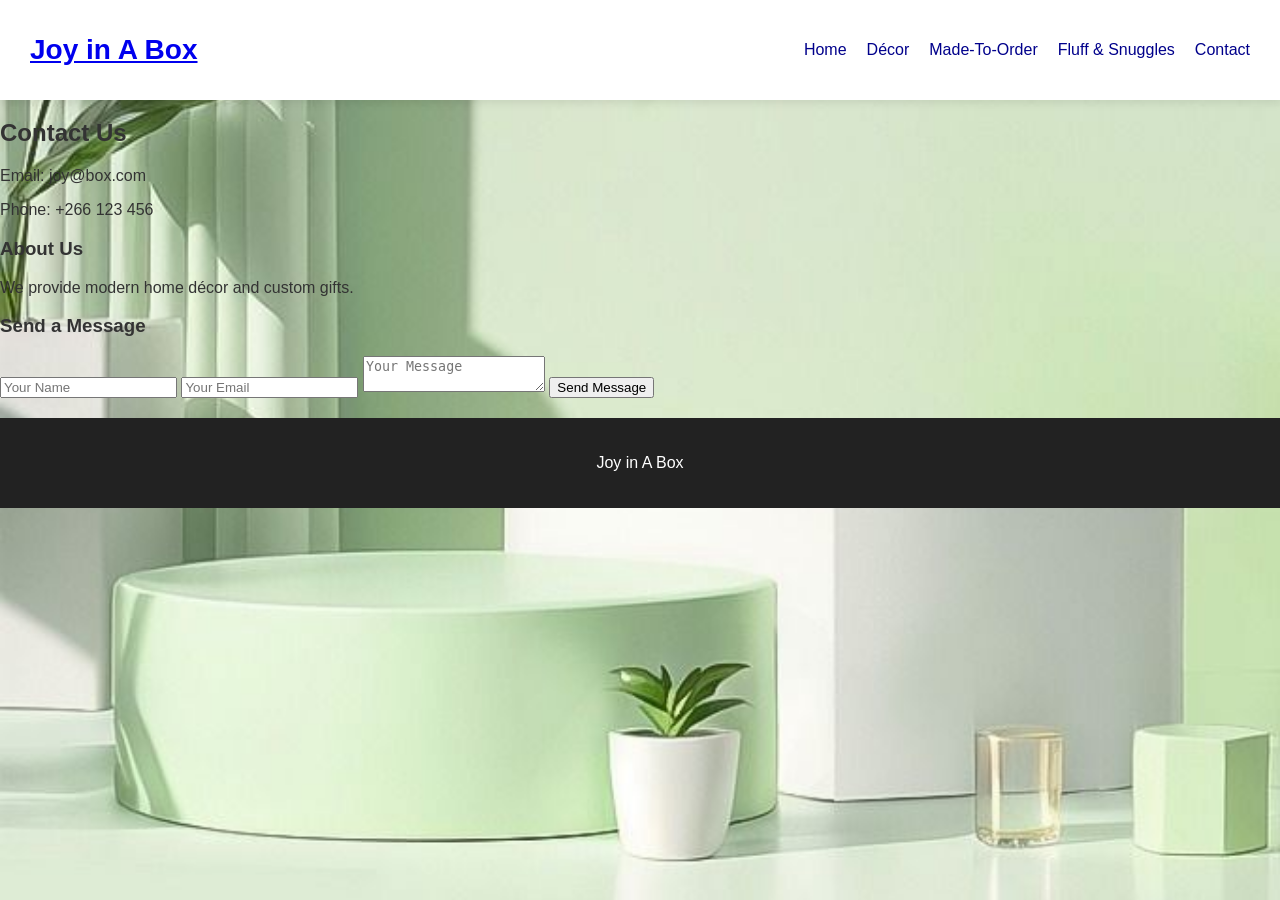
<file: contact.html>
<!DOCTYPE html>
<html>
<head>
<title>Contact</title>
<link rel="stylesheet" href="style.css">
</head>
<body class="contact-bg">

<header>
<h1 class="logo"><a href="index.html">Joy in A Box</a></h1>
<nav>
<a href="index.html">Home</a>
<a href="decor.html">Décor</a>
<a href="made -to-order.html">Made-To-Order</a>
<a href="fluff.html">Fluff & Snuggles</a>
<a href="contact.html">Contact</a>
</nav>
</header>

<section>
<h2>Contact Us</h2>
<p>Email: joy@box.com</p>
<p>Phone: +266 123 456</p>

<h3>About Us</h3>
<p>We provide modern home décor and custom gifts.</p>
</section>
<div class="contact-form">
<h3>Send a Message</h3>

<form>
<input type="text" placeholder="Your Name" required>
<input type="email" placeholder="Your Email" required>
<textarea placeholder="Your Message" required></textarea>
<button type="submit">Send Message</button>
</form>

</div>

</div>

</section>


<footer>
<p>Joy in A Box</p>
</footer>

</body>
</html>
</file>
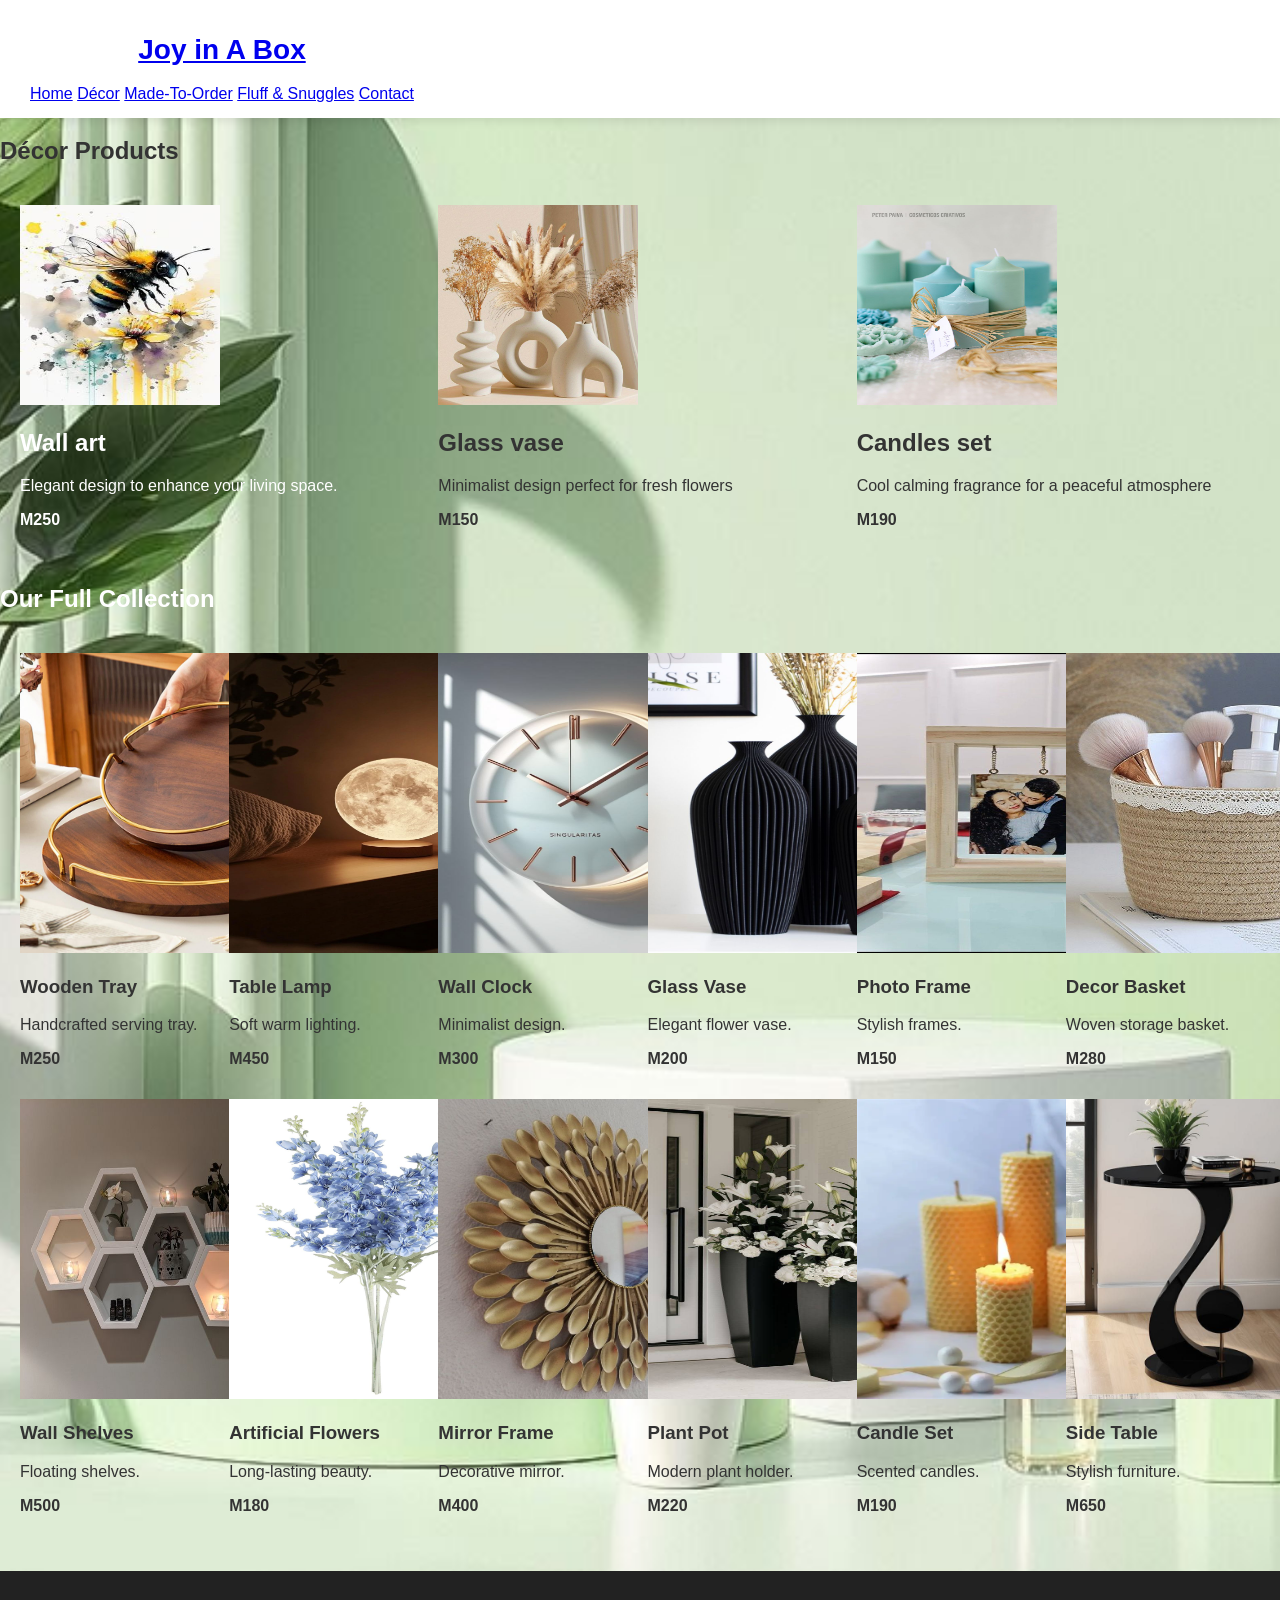
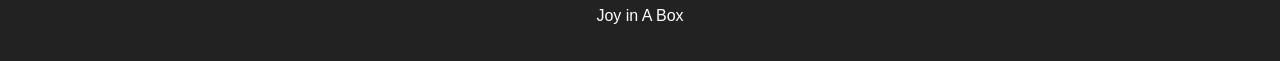
<file: decor.html>
<!DOCTYPE html>
<html>
<head>
<title>Décor</title>
<link rel="stylesheet" href="style.css">
</head>

<body class="decor-bg">

<header>
<center>
    <h1 class="logo"><a href="index.html">Joy in A Box</a></h1>
</cente.r
    <nav>
        <a href="index.html">Home</a>
        <a href="decor.html">Décor</a>
        <a href="made -to-order.html">Made-To-Order</a>
        <a href="fluff.html">Fluff & Snuggles</a>
        <a href="contact.html">Contact</a>
    </nav>
</header>

<section>
    <h2>Décor Products</h2>
<div class="gallery">
<div class="item">
<img src="art.jpg"Width="200" height="200">
<h2 style="color:white;">Wall art</h2>
<p style="color:white;">Elegant design to enhance your living space.</p>
<p style="color:white;"><strong>M250</strong></p> 
</div>
        
<div class="item">
<img src="v.jpg"Width="200" height="200">
<h2>Glass vase</h2>
<p>Minimalist design perfect for fresh flowers</p>
<p><strong>M150</strong></p>
</div>
        
<div class="item">
<img src="candles card.jpg"Width="200" height="200">
<h2>Candles set</h2>
<p>Cool calming fragrance for a peaceful atmosphere</p>
<p><strong>M190</strong></p>
</div>
</div>
</section>


<section>
<h2 style="color:white;">Our Full Collection</h2>

<div class="gallery">

<div class="item">
<img src="wooden tray.jpg" width="300"height="300">
<h3>Wooden Tray</h3><p>Handcrafted serving tray.</p>
<p><strong>M250</strong></p>
</div>

<div class="item">
<img src="lamp.jpg" width="300"height="300">
<h3>Table Lamp</h3><p>Soft warm lighting.</p>
<p><strong>M450</strong></p>
</div>

<div class="item">
<img src="clock.jpg" width="300"height="300">
<h3>Wall Clock</h3><p>Minimalist design.</p>
<p><strong>M300</strong></p>
</div>

<div class="item">
<img src="black vase.jpg" width="300"height="300">
<h3>Glass Vase</h3>
<p>Elegant flower vase.</p>
<p><strong>M200</strong></p>
</div>

<div class="item">
<img src="photo frame.jpg" width="300"height="300">
<h3>Photo Frame</h3><p>Stylish frames.</p>
<p><strong>M150</strong></p>
</div>

<div class="item">
<img src="basket2.jpg" width="300"height="300">
<h3>Decor Basket</h3><p>Woven storage basket.</p>
<p><strong>M280</strong></p>
</div>

<div class="item">
<img src="wall shelfs.jpg" width="300"height="300">
<h3>Wall Shelves</h3>
<p>Floating shelves.</p>
<p><strong>M500</strong></p>
</div>

<div class="item">
<img src="flowers.jpg" width="300"height="300">
<h3>Artificial Flowers</h3>
<p>Long-lasting beauty.</p>
<p><strong>M180</strong></p>
</div>

<div class="item">
<img src="mirror frames.jpg" width="300"height="300">
<h3>Mirror Frame</h3>
<p>Decorative mirror.</p>
<p><strong>M400</strong></p>
</div>

<div class="item">
<img src="plant pot.jpg" width="300"height="300">
<h3>Plant Pot</h3>
<p>Modern plant holder.</p>
<p><strong>M220</strong></p>
</div>

<div class="item">
<img src="c2.webp" width="300"height="300">
<h3>Candle Set</h3>
<p>Scented candles.</p>
<p><strong>M190</strong></p>
</div>

<div class="item">
<img src="side table.jpg" width="300"height="300">
<h3>Side Table</h3>
<p>Stylish furniture.</p>
<p><strong>M650</strong></p>
</div>
</div>
</section>

<footer>
    <p>Joy in A Box</p>
</footer>

</body>
</html>
</file>
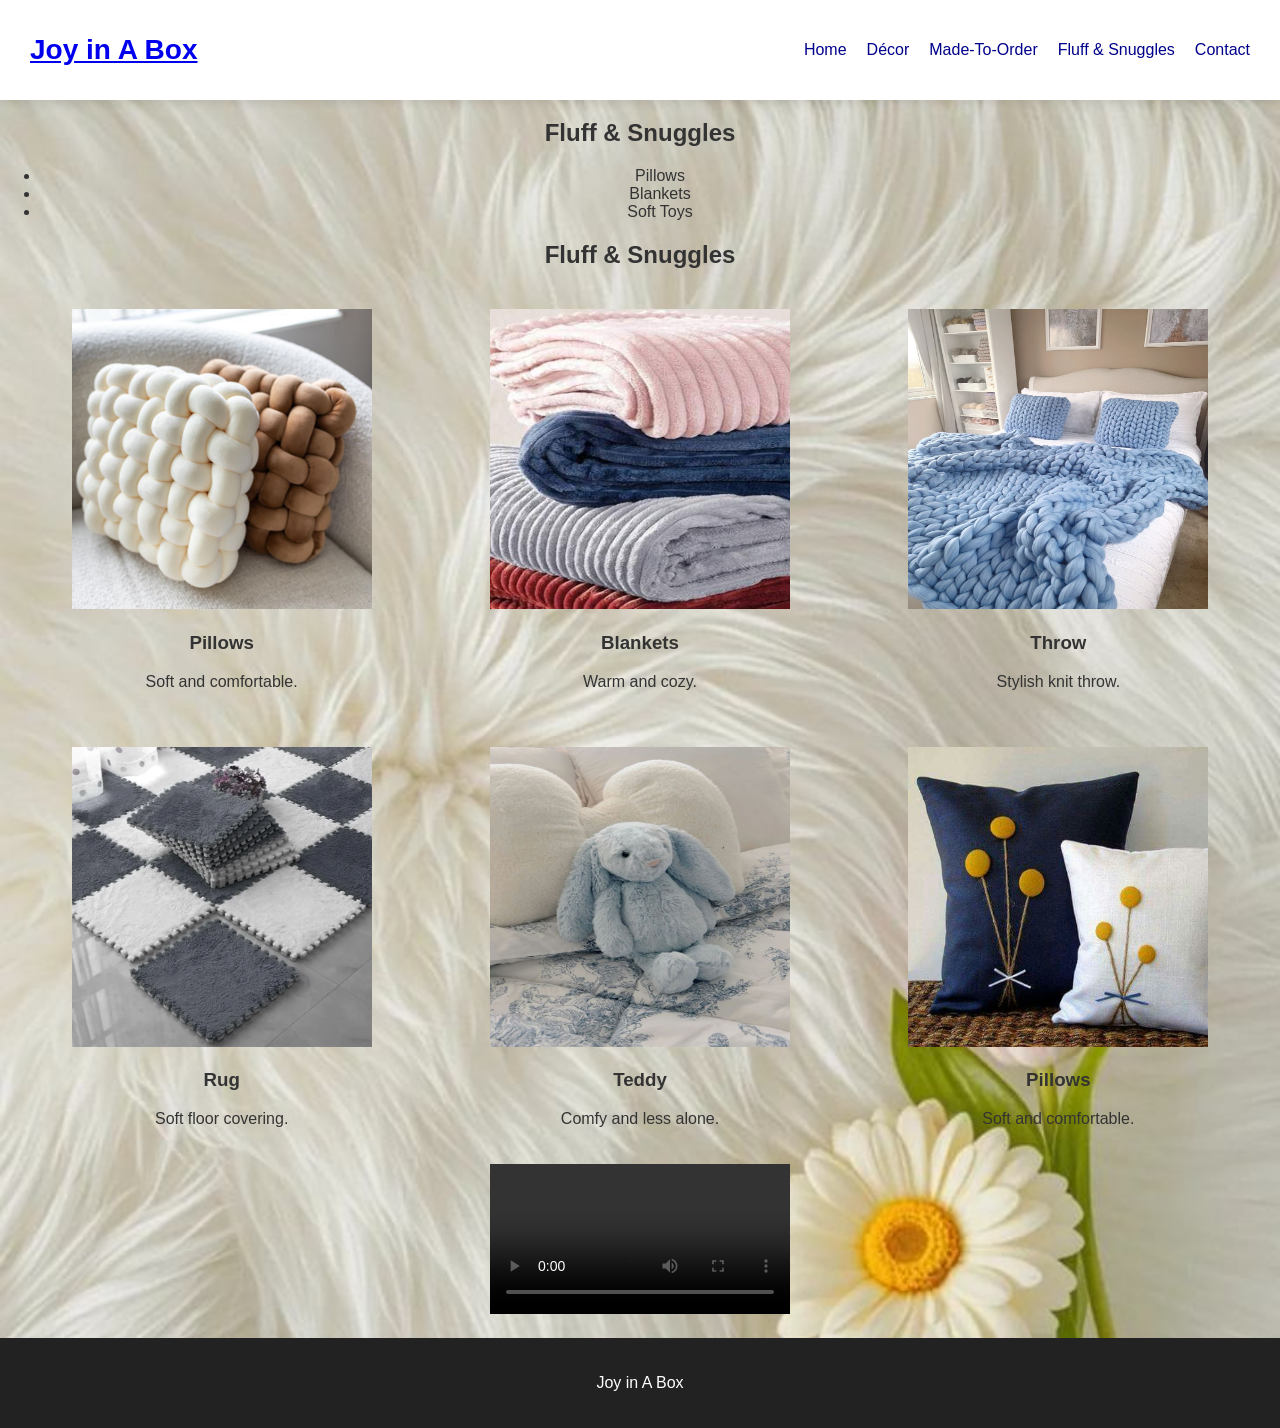
<file: fluff.html>
<!DOCTYPE html>
<html>
<head>
<title>Fluff & Snuggles</title>
<link rel="stylesheet" href="style.css">
</head>

<body class="fluff-bg">

<header>
<center>
<h1 class="logo"><a href="index.html">Joy in A Box</a></h1>
</center>
<nav>
<a href="index.html">Home</a>
<a href="decor.html">Décor</a>
<a href="made -to-order.html">Made-To-Order</a>
<a href="fluff.html">Fluff & Snuggles</a>
<a href="contact.html">Contact</a>
</nav>
</header>

<center>
<section>
<div class="container">
<h2>Fluff & Snuggles</h2>
<ul>
<li>Pillows</li>
<li>Blankets</li>
<li>Soft Toys</li>
</ul>
</div>
<section>
</center>
<center>
<h2>Fluff & Snuggles</h2>

<div class="gallery">

<div class="item">
<img src="pil2.jpg"Width="300" height="300">
<h3>Pillows</h3>
<p>Soft and comfortable.</p>
</div>

<div class="item">
<img src="blankets.jpg"Width="300" height="300">
<h3>Blankets</h3>
<p>Warm and cozy.</p>
</div>

<div class="item">
<img src="throw.jpg"Width="300" height="300">
<h3>Throw</h3>
<p>Stylish knit throw.</p>
</div>
</div>
<div class="gallery">
<div class="item">
<img src="rug.jpg"Width="300" height="300">
<h3>Rug</h3>
<p>Soft floor covering.</p>
</div>

<div class="item">
<img src="teddy.jpg"Width="300" height="300">
<h3>Teddy</h3>
<p>Comfy and less alone.</p>
</div>

<div class="item">
<img src="pil1.jpg"Width="300" height="300">
<h3>Pillows</h3>
<p>Soft and comfortable.</p>
</div>

</div>

<video controls width="300">
<source src="fluffs.mp4">
</video>
</center>
</section>

<footer>
<p>Joy in A Box</p>
</footer>

</body>
</html>
</file>
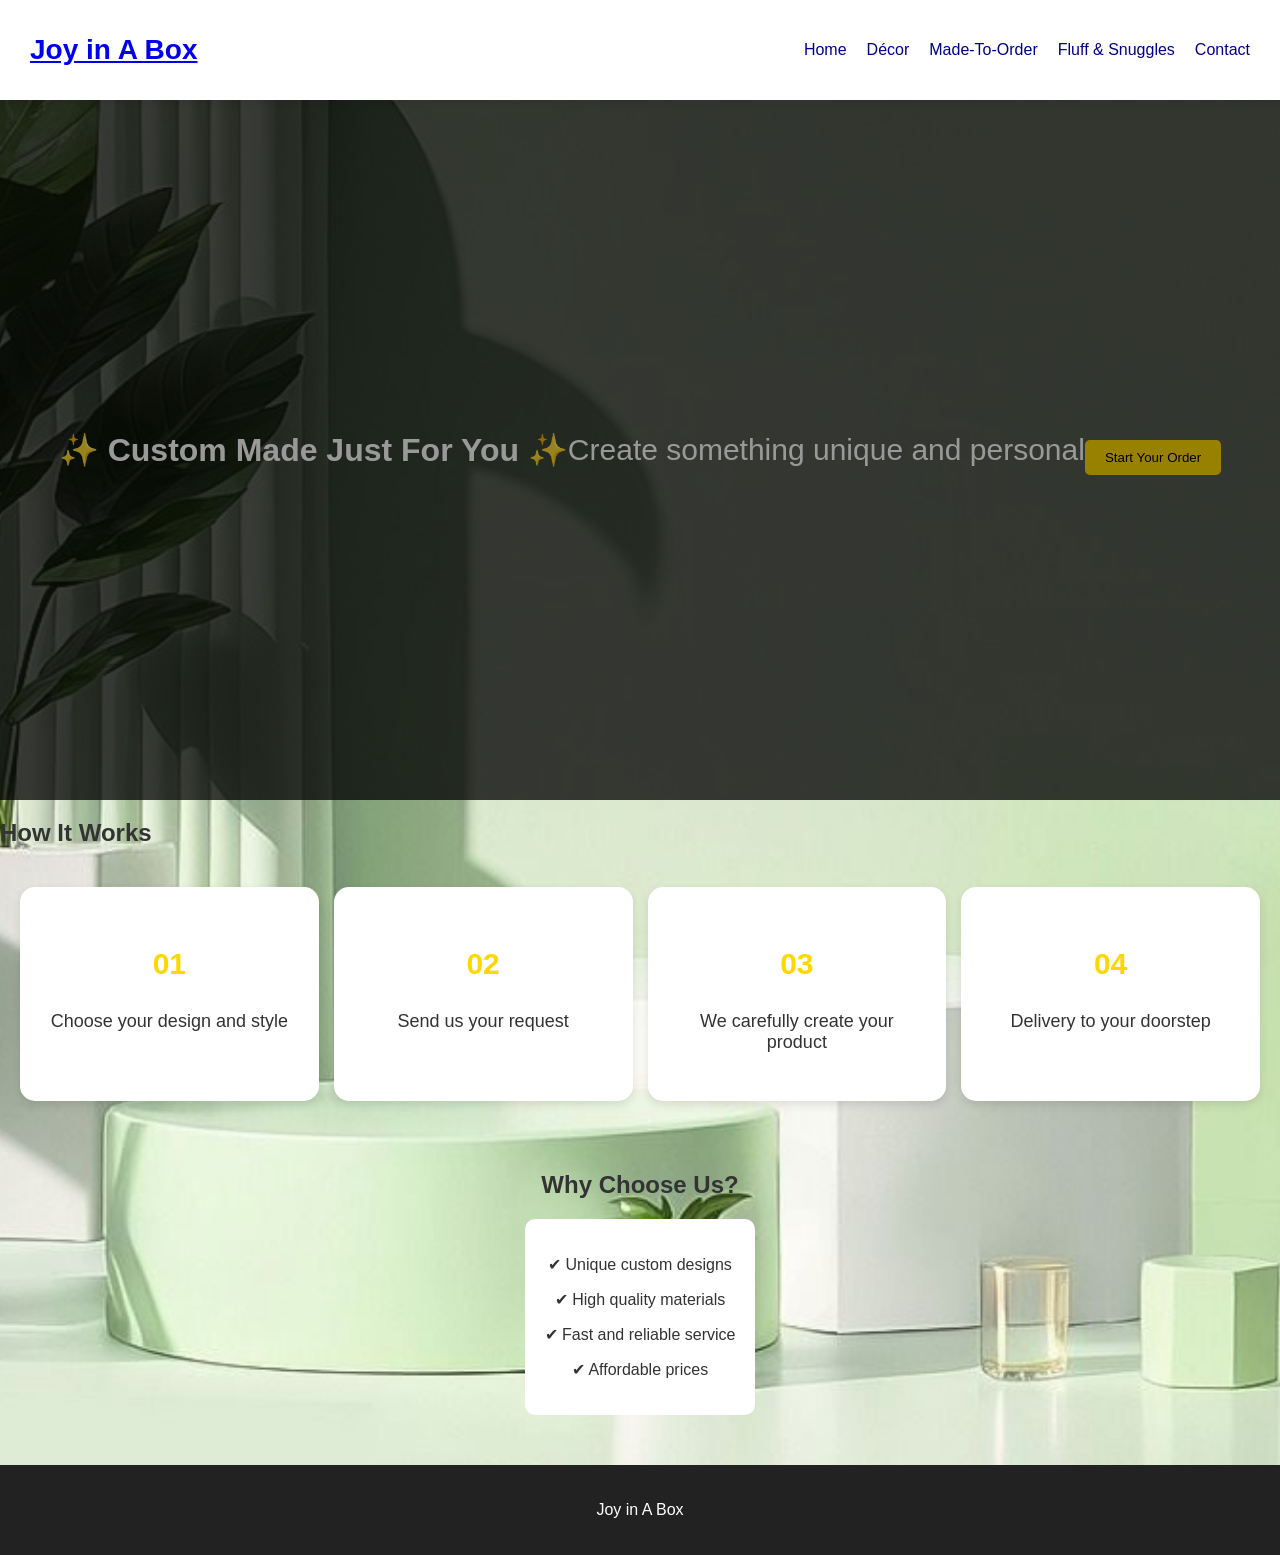
<file: made -to-order.html>
<!DOCTYPE html>
<html>
<head>
<title>Made To Order</title>
<link rel="stylesheet" href="style.css">
</head>

<body class="made-bg">

<header>
<h1 class="logo"><a href="index.html">Joy in A Box</a></h1>
<nav>
<a href="index.html">Home</a>
<a href="decor.html">Décor</a>
<a href="made -to-order.html">Made-To-Order</a>
<a href="fluff.html">Fluff & Snuggles</a>
<a href="contact.html">Contact</a>
</nav>
</header>

<section class="hero">
<h2>✨ Custom Made Just For You ✨<br></h2>
<p>Create something unique and personal<br></p>
<button>Start Your Order<br></button>
</section>


<section>
<h2>How It Works</h2>

<div class="steps">

<div class="step">
<h3>01</h3>
<p>Choose your design and style</p>
</div>

<div class="step">
<h3>02</h3>
<p>Send us your request</p>
</div>

<div class="step">
<h3>03</h3>
<p>We carefully create your product</p>
</div>

<div class="step">
<h3>04</h3>
<p>Delivery to your doorstep</p>
</div>

</div>
</section>

<!-- EXTRA INFO -->
<section class="info">
<h2>Why Choose Us?</h2>

<div class="info-box">
<p>✔ Unique custom designs</p>
<p>✔ High quality materials</p>
<p>✔ Fast and reliable service</p>
<p>✔ Affordable prices</p>
</div>

</section>
<footer>
<p>Joy in A Box</p>
</footer>

</body>
</html>
</file>
<file: style.css>
body {main-height:100vh;
    font-family: Arial;
    margin: 0;
    background:glass gray;
    background-image: url("w2.jpg")
    background-position: center; 
    background-repeat: no-repeat;
backgroud-color: ;blue
}

header {
    background: art2;
    padding: 15px;
    position: sticky;
    top: 0;
}

.logo {
    text-align: center;
    font-color:blue white;
    text;italic;

}

.top-icons {
    position: absolute;
    right: 20px;
    top: 10px;
}

nav {
    display: flex;
    justify-content: center;
    gap: 20px;
}

nav a {
    text-decoration: none;
    color: darkblue;
}

{
    margin:0;
    padding:0;
    box-sizing:border-box;
    font-family:Poppins,sans-serif;
}

body{
    color:#333;
}


header{
    display:flex;
    justify-content:space-between;
    align-items:center;
    padding:15px 30px;
    background:white;
    box-shadow:0 2px 10px rgba(0,0,0,0.1);
}

.logo{
    font-size:28px;
    font-weight:600;
    color:light gray;
align:center;
}

nav ul{
    display:flex;
    gap:40px;
    list-style:none;
    padding:10px 30px;
    background:white;
}

nav a{
    text-decoration:none;
    color:darkblue;
    font-weight:500;
}

nav a:hover{
    color:royal blue;
}
.banner {
  height: 500px;
  background-image: url('w6.jpg');
  background-size: cover;
  background-position: center;
  background-repeat: no-repeat;
  display: flex;
  align-items: center;
  justify-content: center;
}

.banner-content {
  background: rgba(0, 0, 0, 0.5); 
  padding: 20px;
  border-radius: 10px;
  text-align: center;
  color: white;
}

.banner-content h1 {
  font-size: 40px;
  margin-bottom: 10px;
}

.banner-content p {
  font-size: 18px;
  margin-bottom: 15px;
}

.banner-content button {
  padding: 10px 20px;
  border: none;
  background-color: #ff9800;
  color: white;
  border-radius: 5px;
  cursor: pointer;
}

.banner-content button:hover {
  background-color: #e68900;
}


.hero{
    height:60vh;
    display:flex;
    align-items:center;
    justify-content:center;
    color:white;
    font-size:30px;
    text-align:center;
    position:relative;
}

.hero::before{
    content:"";
    position:absolute;
    width:100%;
    height:100%;
    background:rgba(0,0,0,0.4);
}

.hero h1{
    position:relative;
    z-index:1;
}

.gallery{
    display:grid;
    grid-template-columns:repeat(auto-fit,minmax(180px,1fr));
    gap:15px;
    padding:20px;
}


.square{
    width:100%;
    height:180px;
    object-fit:cover;
    border-radius:30%;
    transition:0.3s;
}

.circle{
    width:100%;
    height:160px;
    border-radius:50%;
    object-fit:cover;
    margin:auto;
    display:block;
    transition:0.3s;
}


.image-card{
    background:gray;
    padding:8px;
    border-radius:16px;
    text-align:center;
    box-shadow:0 4px 15px rgba(0,0,0,0.1);
    transition:0.3s;
}

.image-card:hover{
    transform:translateY(-5px);
    box-shadow:0 8px 25px rgba(212,163,115,0.5);
}

.square:hover,.circle:hover{
    transform:scale(1.1);
}



body,.hero,.promo{
    background-size:cover;
    background-position:center;
    background-repeat:no-repeat;
}

.home-bg{background-image:url("wallp.jpg");}
.decor-bg{background-image:url("wallp.jpg");}
.made-bg{background-image:url("wallp.jpg");}
.fluff-bg{background-image:url("w7.jpg");}
.contact-bg{background-image:url("wallp.jpg");}

.hero-home{
    background-image:url("w1.jpg");
}

.hero {
    text-align: center;
    padding: 80px 20px;
    color: white;
    background: rgba(0,0,0,0.6);
}

.hero h2 {
    font-size: 32px;
}

.hero button {
    margin-top: 15px;
    padding: 10px 20px;
    border: none;
    background: gold;
    border-radius: 5px;
    cursor: pointer;
}

.steps {
    display: grid;
    grid-template-columns: repeat(4, 1fr);
    gap: 15px;
    padding: 20px;
}

.step {
    background: white;
    padding: 30px;
    text-align: center;
    border-radius: 15px;
    font-size: 18px;
    box-shadow: 0 4px 10px rgba(0,0,0,0.1);
}

.step h3 {
    font-size: 30px;
    color: gold;
}


.step:hover {
    transform: translateY(-5px);
    transition: 0.3s;
}


.info {
    text-align: center;
    padding: 30px;
}

.info-box {
    background: white;
    padding: 20px;
    border-radius: 10px;
    display: inline-block;
}


@media (max-width: 600px) {
    .steps {
        grid-template-columns: repeat(2, 1fr);
    }
}

footer{
    text-align:center;
    padding:20px;
    background:#222;
    color:white;
    margin-top:20px;
</file>
